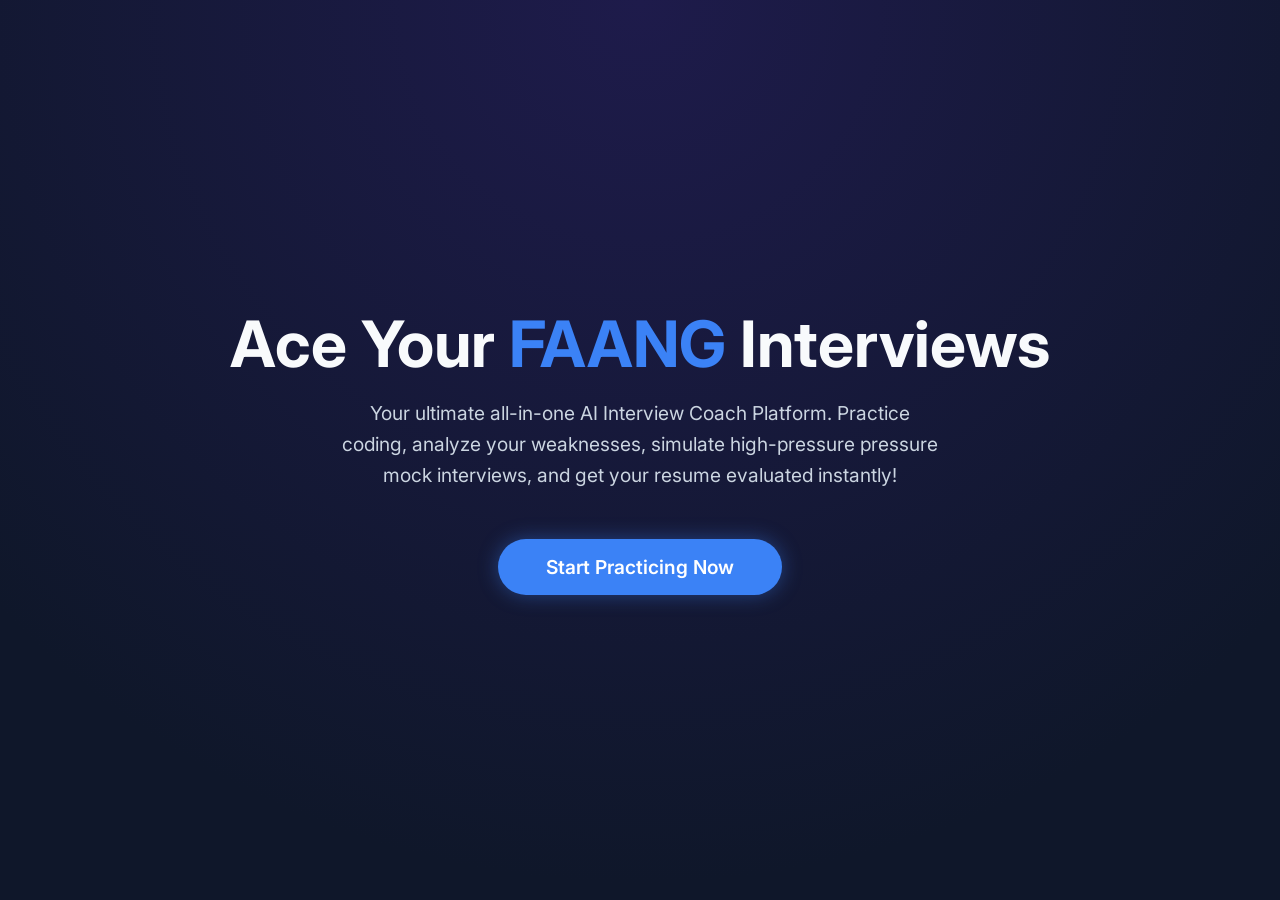
<file: static/landing.html>
<!DOCTYPE html>
<html lang="en">
<head>
    <meta charset="UTF-8">
    <meta name="viewport" content="width=device-width, initial-scale=1.0">
    <title>AI Interview Coach - Landing</title>
    <link href="https://fonts.googleapis.com/css2?family=Inter:wght@300;400;500;600;700&display=swap" rel="stylesheet">
    <style>
        :root {
            --bg-primary: #0f172a;
            --accent: #3b82f6;
            --accent-glow: rgba(59, 130, 246, 0.4);
            --text-primary: #f8fafc;
            --text-muted: #cbd5e1;
        }
        * { margin: 0; padding: 0; box-sizing: border-box; font-family: 'Inter', sans-serif; }
        body {
            background: radial-gradient(circle at top, #1e1b4b, #0f172a 80%);
            color: var(--text-primary);
            min-height: 100vh;
            display: flex;
            flex-direction: column;
            align-items: center;
            justify-content: center;
            text-align: center;
            padding: 2rem;
        }
        h1 { font-size: 4rem; margin-bottom: 1rem; }
        .highlight { color: var(--accent); }
        p { font-size: 1.2rem; color: var(--text-muted); max-width: 600px; margin-bottom: 3rem; line-height: 1.6; }
        .cta-btn {
            background: var(--accent);
            color: white;
            text-decoration: none;
            padding: 1rem 3rem;
            border-radius: 999px;
            font-size: 1.2rem;
            font-weight: 600;
            transition: all 0.3s;
            box-shadow: 0 0 20px var(--accent-glow);
        }
        .cta-btn:hover {
            transform: translateY(-3px);
            box-shadow: 0 0 40px var(--accent-glow);
        }
        .features {
            display: gap;
            grid-template-columns: repeat(3, 1fr);
            gap: 2rem;
            margin-top: 5rem;
            max-width: 900px;
        }
        .feature-card {
            background: rgba(30, 41, 59, 0.4);
            padding: 2rem;
            border-radius: 16px;
            border: 1px solid rgba(255,255,255,0.05);
            text-align: left;
        }
        .feature-card h3 { color: var(--accent); margin-bottom: 0.5rem; }
    </style>
</head>
<body>
    <h1>Ace Your <span class="highlight">FAANG</span> Interviews</h1>
    <p>Your ultimate all-in-one AI Interview Coach Platform. Practice coding, analyze your weaknesses, simulate high-pressure pressure mock interviews, and get your resume evaluated instantly!</p>
    
    <a href="/app" class="cta-btn">Start Practicing Now</a>

</body>
</html>
</file>
